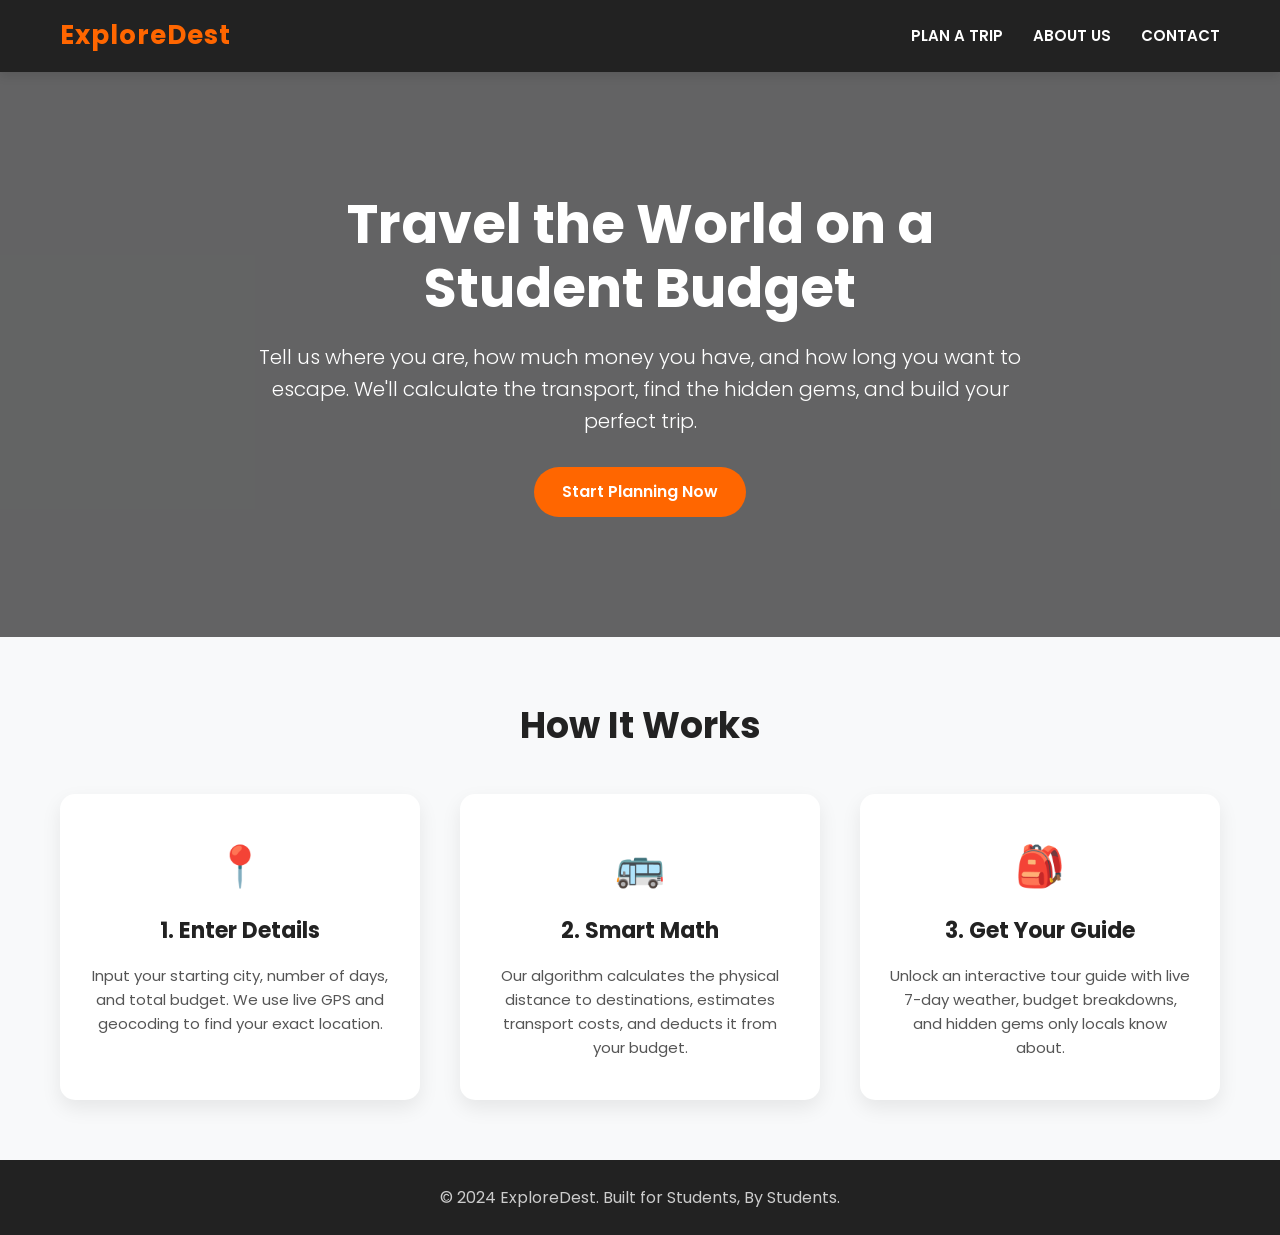
<file: index.html>
<!DOCTYPE html>
<html lang="en">
<head>
    <meta charset="UTF-8">
    <meta name="viewport" content="width=device-width, initial-scale=1.0">
    <title>ExploreDest - The Ultimate Student Trip Planner</title>
    <link rel="stylesheet" href="style.css">
</head>
<body>
    <header>
        <nav>
            <div class="logo"><a href="index.html">ExploreDest</a></div>
            <ul class="nav-links">
                <li><a href="destinations.html">Plan a Trip</a></li>
                <li><a href="about.html">About Us</a></li>
                <li><a href="contact.html">Contact</a></li>
            </ul>
        </nav>
    </header>
    
    <main>
        <section class="hero" style="background-image: url('https://images.unsplash.com/photo-1469854523086-cc02fe5d8800?ixlib=rb-4.0.3&auto=format&fit=crop&w=2000&q=80');">
            <div class="hero-content">
                <h1>Travel the World on a Student Budget</h1>
                <p>Tell us where you are, how much money you have, and how long you want to escape. We'll calculate the transport, find the hidden gems, and build your perfect trip.</p>
                <a href="destinations.html" class="cta-btn">Start Planning Now</a>
            </div>
        </section>

        <section class="section-container">
            <h2 class="section-title">How It Works</h2>
            <div class="about-grid">
                <div class="feature-card">
                    <div class="feature-icon">📍</div>
                    <h3>1. Enter Details</h3>
                    <p>Input your starting city, number of days, and total budget. We use live GPS and geocoding to find your exact location.</p>
                </div>
                <div class="feature-card">
                    <div class="feature-icon">🚌</div>
                    <h3>2. Smart Math</h3>
                    <p>Our algorithm calculates the physical distance to destinations, estimates transport costs, and deducts it from your budget.</p>
                </div>
                <div class="feature-card">
                    <div class="feature-icon">🎒</div>
                    <h3>3. Get Your Guide</h3>
                    <p>Unlock an interactive tour guide with live 7-day weather, budget breakdowns, and hidden gems only locals know about.</p>
                </div>
            </div>
        </section>
    </main>

    <footer>
        <p>&copy; 2024 ExploreDest. Built for Students, By Students.</p>
    </footer>
</body>
</html>
</file>
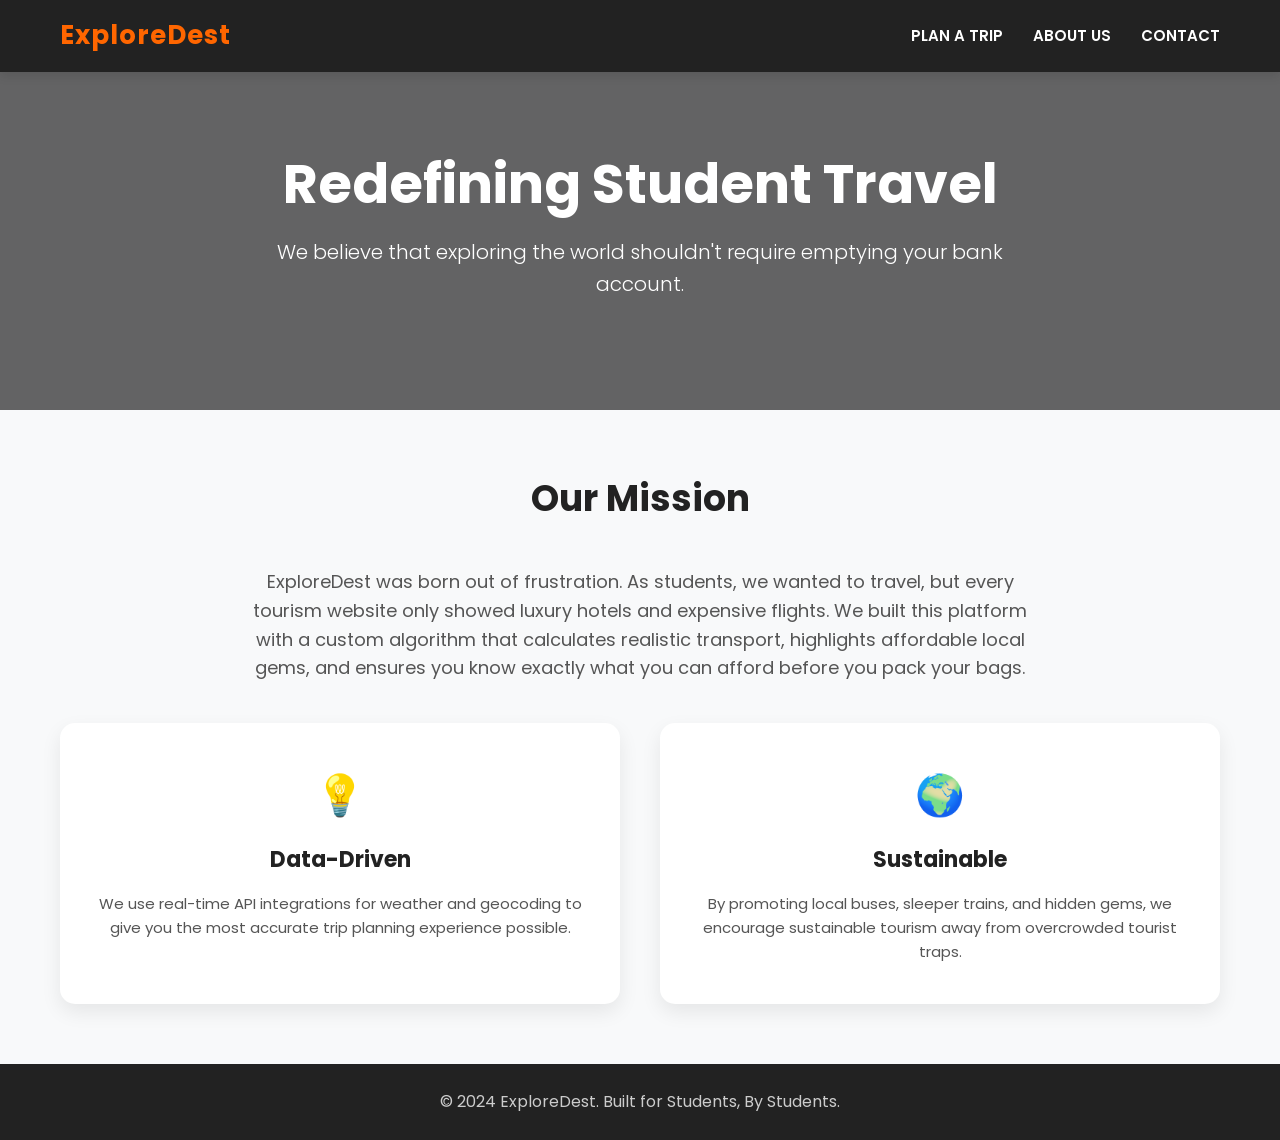
<file: about.html>
<!DOCTYPE html>
<html lang="en">
<head>
    <meta charset="UTF-8">
    <meta name="viewport" content="width=device-width, initial-scale=1.0">
    <title>About Us - ExploreDest</title>
    <link rel="stylesheet" href="style.css">
</head>
<body>
    <header>
        <nav>
            <div class="logo"><a href="index.html">ExploreDest</a></div>
            <ul class="nav-links">
                <li><a href="destinations.html">Plan a Trip</a></li>
                <li><a href="about.html">About Us</a></li>
                <li><a href="contact.html">Contact</a></li>
            </ul>
        </nav>
    </header>

    <main>
        <section class="hero" style="background-image: url('https://images.unsplash.com/photo-1526772662000-3f88f10405ff?ixlib=rb-4.0.3&auto=format&fit=crop&w=2000&q=80'); padding: 80px 20px;">
            <div class="hero-content">
                <h1>Redefining Student Travel</h1>
                <p>We believe that exploring the world shouldn't require emptying your bank account.</p>
            </div>
        </section>

        <section class="section-container">
            <h2 class="section-title">Our Mission</h2>
            <p style="text-align: center; max-width: 800px; margin: 0 auto; font-size: 18px;">
                ExploreDest was born out of frustration. As students, we wanted to travel, but every tourism website only showed luxury hotels and expensive flights. We built this platform with a custom algorithm that calculates realistic transport, highlights affordable local gems, and ensures you know exactly what you can afford before you pack your bags.
            </p>

            <div class="about-grid">
                <div class="feature-card">
                    <div class="feature-icon">💡</div>
                    <h3>Data-Driven</h3>
                    <p>We use real-time API integrations for weather and geocoding to give you the most accurate trip planning experience possible.</p>
                </div>
                <div class="feature-card">
                    <div class="feature-icon">🌍</div>
                    <h3>Sustainable</h3>
                    <p>By promoting local buses, sleeper trains, and hidden gems, we encourage sustainable tourism away from overcrowded tourist traps.</p>
                </div>
            </div>
        </section>
    </main>

    <footer>
        <p>&copy; 2024 ExploreDest. Built for Students, By Students.</p>
    </footer>
</body>
</html>
</file>
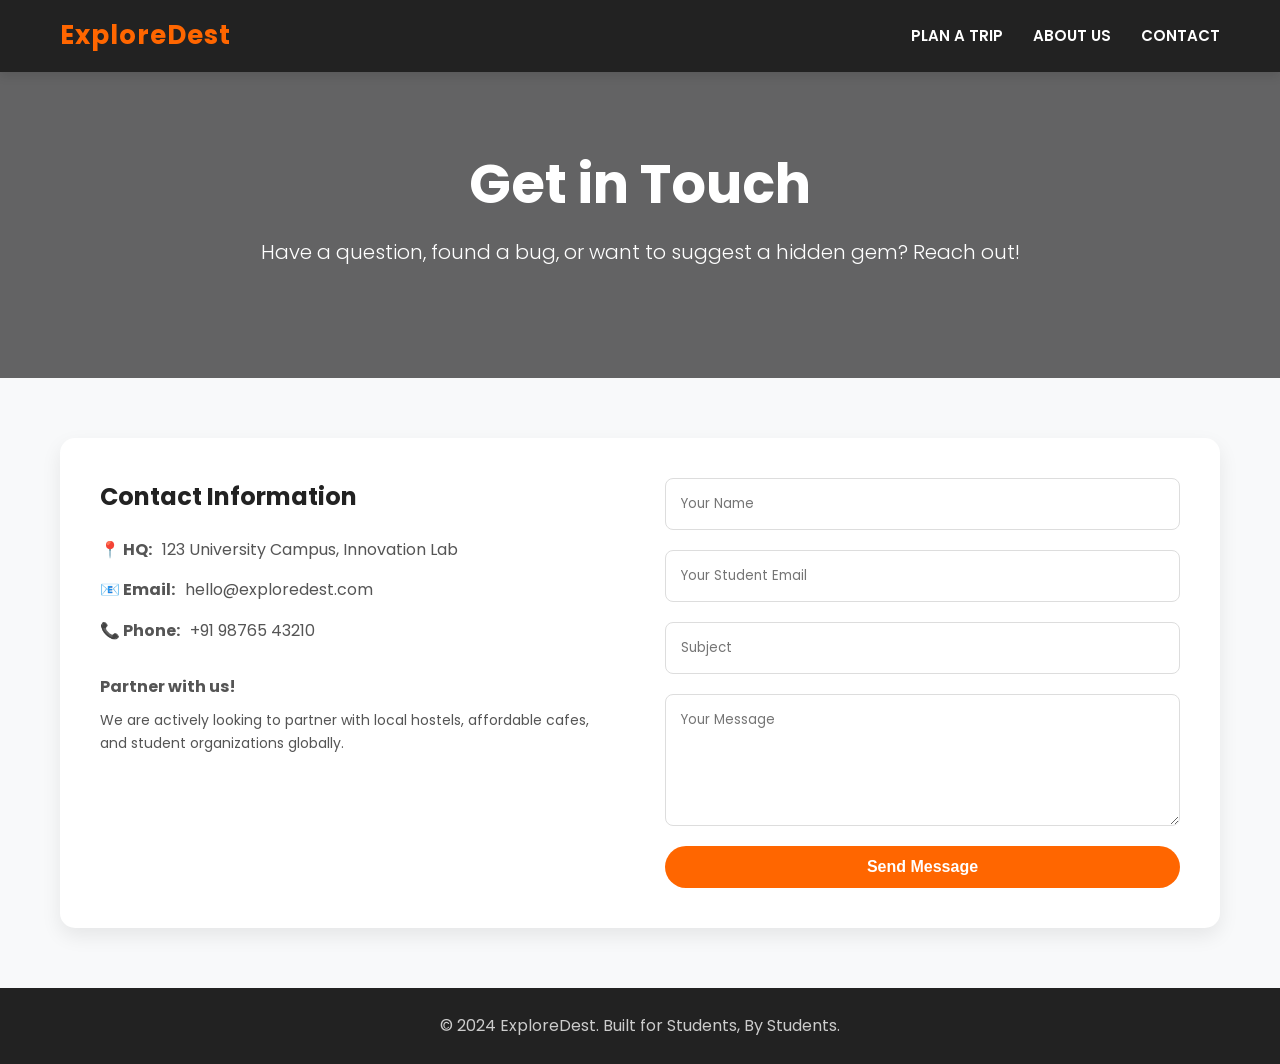
<file: contact.html>
<!DOCTYPE html>
<html lang="en">
<head>
    <meta charset="UTF-8">
    <meta name="viewport" content="width=device-width, initial-scale=1.0">
    <title>Contact - ExploreDest</title>
    <link rel="stylesheet" href="style.css">
</head>
<body>
    <header>
        <nav>
            <div class="logo"><a href="index.html">ExploreDest</a></div>
            <ul class="nav-links">
                <li><a href="destinations.html">Plan a Trip</a></li>
                <li><a href="about.html">About Us</a></li>
                <li><a href="contact.html">Contact</a></li>
            </ul>
        </nav>
    </header>

    <main>
        <section class="hero" style="background-image: url('https://images.unsplash.com/photo-1516738901171-8eb4fc13bd20?ixlib=rb-4.0.3&auto=format&fit=crop&w=2000&q=80'); padding: 80px 20px;">
            <div class="hero-content">
                <h1>Get in Touch</h1>
                <p>Have a question, found a bug, or want to suggest a hidden gem? Reach out!</p>
            </div>
        </section>

        <section class="section-container">
            <div class="contact-wrapper">
                <div class="contact-info">
                    <h3>Contact Information</h3>
                    <p><strong>📍 HQ:</strong> 123 University Campus, Innovation Lab</p>
                    <p><strong>📧 Email:</strong> hello@exploredest.com</p>
                    <p><strong>📞 Phone:</strong> +91 98765 43210</p>
                    <div style="margin-top: 30px;">
                        <h4>Partner with us!</h4>
                        <p style="font-size: 14px; margin-top: 10px;">We are actively looking to partner with local hostels, affordable cafes, and student organizations globally.</p>
                    </div>
                </div>

                <form class="contact-form" onsubmit="alert('Message Sent Successfully!'); return false;">
                    <input type="text" placeholder="Your Name" required>
                    <input type="email" placeholder="Your Student Email" required>
                    <input type="text" placeholder="Subject">
                    <textarea rows="5" placeholder="Your Message" required></textarea>
                    <button type="submit" class="cta-btn">Send Message</button>
                </form>
            </div>
        </section>
    </main>

    <footer>
        <p>&copy; 2024 ExploreDest. Built for Students, By Students.</p>
    </footer>
</body>
</html>
</file>
<file: style.css>
@import url('https://fonts.googleapis.com/css2?family=Poppins:wght@300;400;600;700&display=swap');

:root {
  --primary: #ff6600;
  --primary-hover: #e65c00;
  --dark: #222;
  --light: #f8f9fa;
  --text-gray: #555;
  --white: #ffffff;
  --shadow: 0 8px 20px rgba(0, 0, 0, 0.08);
}

* {
  margin: 0;
  padding: 0;
  box-sizing: border-box;
}

body {
  font-family: 'Poppins', sans-serif;
  line-height: 1.6;
  background-color: var(--light);
  color: var(--text-gray);
  display: flex;
  flex-direction: column;
  min-height: 100vh;
}

main {
  flex: 1; 
}

a {
  text-decoration: none;
  color: inherit;
}

ul {
  list-style-type: none;
}

/* --- HEADER & NAV --- */
header {
  background-color: var(--dark);
  color: var(--white);
  padding: 15px 0;
  position: sticky;
  top: 0;
  z-index: 1000;
  box-shadow: 0 4px 10px rgba(0,0,0,0.1);
}

header nav {
  display: flex;
  justify-content: space-between;
  align-items: center;
  max-width: 1200px;
  margin: 0 auto;
  padding: 0 20px;
}

header .logo a {
  font-size: 26px;
  font-weight: 700;
  color: var(--primary);
  letter-spacing: 1px;
}

header .nav-links {
  display: flex;
  gap: 30px;
}

header .nav-links li a {
  color: var(--white);
  font-size: 15px;
  font-weight: 600;
  text-transform: uppercase;
  transition: color 0.3s;
}

header .nav-links li a:hover {
  color: var(--primary);
}

/* --- BUTTONS --- */
.cta-btn {
  background-color: var(--primary);
  color: var(--white);
  padding: 12px 28px;
  font-size: 16px;
  font-weight: 600;
  border: none;
  border-radius: 30px;
  cursor: pointer;
  transition: all 0.3s ease;
  display: inline-block;
}

.cta-btn:hover {
  background-color: var(--primary-hover);
  transform: translateY(-2px);
  box-shadow: 0 4px 15px rgba(255, 102, 0, 0.4);
}

/* --- HERO SECTIONS --- */
.hero {
  background-size: cover;
  background-position: center;
  color: var(--white);
  text-align: center;
  padding: 120px 20px;
  position: relative;
}

.hero::before {
  content: '';
  position: absolute;
  top: 0; left: 0; right: 0; bottom: 0;
  background: rgba(0, 0, 0, 0.6);
}

.hero-content {
  position: relative;
  z-index: 1;
  max-width: 800px;
  margin: 0 auto;
}

.hero h1 {
  font-size: 54px;
  font-weight: 700;
  margin-bottom: 20px;
  line-height: 1.2;
}

.hero p {
  font-size: 20px;
  margin-bottom: 30px;
  font-weight: 300;
}

/* --- ABOUT & CONTACT PAGES --- */
.section-container {
  max-width: 1200px;
  margin: 60px auto;
  padding: 0 20px;
}

.section-title {
  text-align: center;
  font-size: 36px;
  color: var(--dark);
  margin-bottom: 40px;
  font-weight: 700;
}

.about-grid {
  display: grid;
  grid-template-columns: repeat(auto-fit, minmax(300px, 1fr));
  gap: 40px;
  margin-top: 40px;
}

.feature-card {
  background: var(--white);
  padding: 40px 30px;
  border-radius: 15px;
  text-align: center;
  box-shadow: var(--shadow);
  transition: transform 0.3s ease;
}

.feature-card:hover { transform: translateY(-10px); }
.feature-card h3 { color: var(--dark); margin: 15px 0; font-size: 22px; }
.feature-card p { font-size: 15px; }
.feature-icon { font-size: 40px; color: var(--primary); }

/* --- CONTACT PAGE --- */
.contact-wrapper {
  display: grid;
  grid-template-columns: 1fr 1fr;
  gap: 50px;
  background: var(--white);
  padding: 40px;
  border-radius: 15px;
  box-shadow: var(--shadow);
}

.contact-info h3 { color: var(--dark); margin-bottom: 20px; font-size: 24px; }
.contact-info p { margin-bottom: 15px; display: flex; align-items: center; gap: 10px; }

.contact-form { display: flex; flex-direction: column; gap: 20px; }
.contact-form input, .contact-form textarea {
  width: 100%;
  padding: 15px;
  border: 1px solid #ddd;
  border-radius: 8px;
  font-family: 'Poppins', sans-serif;
  outline: none;
  transition: border-color 0.3s;
}
.contact-form input:focus, .contact-form textarea:focus { border-color: var(--primary); }

/* --- DESTINATIONS APP PAGE --- */
.trip-planner {
  background: rgba(255, 255, 255, 0.95);
  backdrop-filter: blur(10px);
  padding: 30px;
  border-radius: 15px;
  box-shadow: var(--shadow);
  display: flex;
  flex-wrap: wrap;
  gap: 20px;
  justify-content: center;
  align-items: flex-end;
  position: relative;
  z-index: 2;
  margin: -60px auto 40px auto;
  max-width: 1000px;
}

.input-group { display: flex; flex-direction: column; text-align: left; flex: 1; min-width: 200px; }
.input-group label { font-weight: 600; color: var(--dark); margin-bottom: 8px; font-size: 14px; }
.input-group input, .input-group select { 
  padding: 12px; 
  border: 1px solid #ddd; 
  border-radius: 8px; 
  outline: none; 
  width: 100%; 
  font-family: 'Poppins', sans-serif;
  background-color: #fff;
}

.icon-btn { background: none; border: none; font-size: 22px; cursor: pointer; padding-left: 10px; transition: transform 0.2s; }
.icon-btn:hover { transform: scale(1.2); }

#map { height: 500px; width: 100%; border-radius: 15px; box-shadow: var(--shadow); margin-bottom: 40px; border: 4px solid var(--white); z-index: 1;}

/* FIXED GRID: Flexbox prevents the 4th item from aggressively stretching across the whole bottom row */
.destination-cards { 
  display: flex; 
  flex-wrap: wrap; 
  justify-content: center; 
  gap: 30px; 
}

.card {
  background: var(--white);
  border-radius: 15px;
  overflow: hidden;
  box-shadow: var(--shadow);
  width: 100%;
  max-width: 350px; /* Limits size to prevent stretching */
  flex: 1 1 300px;  /* Keeps alignment nice and responsive */
}
.card img { width: 100%; height: 220px; object-fit: cover; }
.card-content { padding: 25px; }
.card-content h3 { color: var(--dark); font-size: 22px; margin-bottom: 10px; }
.badge { display: inline-block; padding: 6px 12px; border-radius: 20px; font-size: 12px; font-weight: 700; color: #fff; margin-bottom: 15px; background: #28a745; }

/* Empty States */
.empty-state { text-align: center; padding: 50px 20px; background: var(--white); border-radius: 15px; box-shadow: var(--shadow); grid-column: 1 / -1; width: 100%;}
.empty-state h3 { color: var(--primary); margin-bottom: 15px; font-size: 24px; }

/* Tour Guide Modal */
.modal { display: none; position: fixed; z-index: 2000; left: 0; top: 0; width: 100%; height: 100%; background-color: rgba(0,0,0,0.6); overflow-y: auto;}
.modal-content { background: var(--light); margin: 5% auto; padding: 30px; border-radius: 15px; width: 90%; max-width: 900px; position: relative; }
.close-btn { position: absolute; right: 25px; top: 15px; font-size: 30px; cursor: pointer; color: #888; }
.guide-grid { display: grid; grid-template-columns: repeat(auto-fit, minmax(300px, 1fr)); gap: 20px; margin-bottom: 20px; }
.guide-card { background: var(--white); padding: 25px; border-radius: 12px; box-shadow: 0 4px 10px rgba(0,0,0,0.05); }
.guide-card h3 { border-bottom: 2px solid var(--primary); padding-bottom: 10px; margin-bottom: 15px; color: var(--dark); }
.gems-list li { background: #fff4ed; padding: 12px; border-left: 4px solid var(--primary); margin-bottom: 10px; border-radius: 4px; color: var(--dark); }
.weather-grid { display: flex; gap: 10px; overflow-x: auto; padding-bottom: 10px; }
.weather-day { background: #f0f0f0; padding: 15px; border-radius: 8px; text-align: center; min-width: 90px; }

/* --- FIXED IMAGES FOR WIKIPEDIA ATTRACTIONS --- */
.attraction-img {
  max-width: 100%;
  max-height: 250px; 
  object-fit: contain; /* Prevents the ugly stretching seen in Pushkar lake image */
  border-radius: 8px;
  margin: 10px auto 0 auto;
  display: block;
}

.gems-list li {
  display: flex;
  flex-direction: column;
}

/* --- FOOTER --- */
footer {
  background-color: var(--dark);
  color: #ccc;
  text-align: center;
  padding: 25px 20px;
  margin-top: auto;
}

/* --- RESPONSIVE --- */
@media (max-width: 768px) {
  header nav { flex-direction: column; gap: 15px; }
  .hero h1 { font-size: 36px; }
  .contact-wrapper { grid-template-columns: 1fr; }
  .trip-planner { margin-top: 20px; flex-direction: column; align-items: stretch; }
}

/* Weather Cards Update */
.weather-grid {
  display: flex;
  gap: 15px;
  overflow-x: auto;
  padding: 10px 0;
  scrollbar-width: thin;
}
.weather-day {
  background: #f8f9fa;
  padding: 15px;
  border-radius: 10px;
  text-align: center;
  min-width: 110px;
  border: 1px solid #eee;
  box-shadow: 0 2px 5px rgba(0,0,0,0.02);
}
.weather-day span {
  display: block;
  font-size: 12px;
  color: var(--primary);
  font-weight: bold;
  margin-bottom: 5px;
}
</file>
